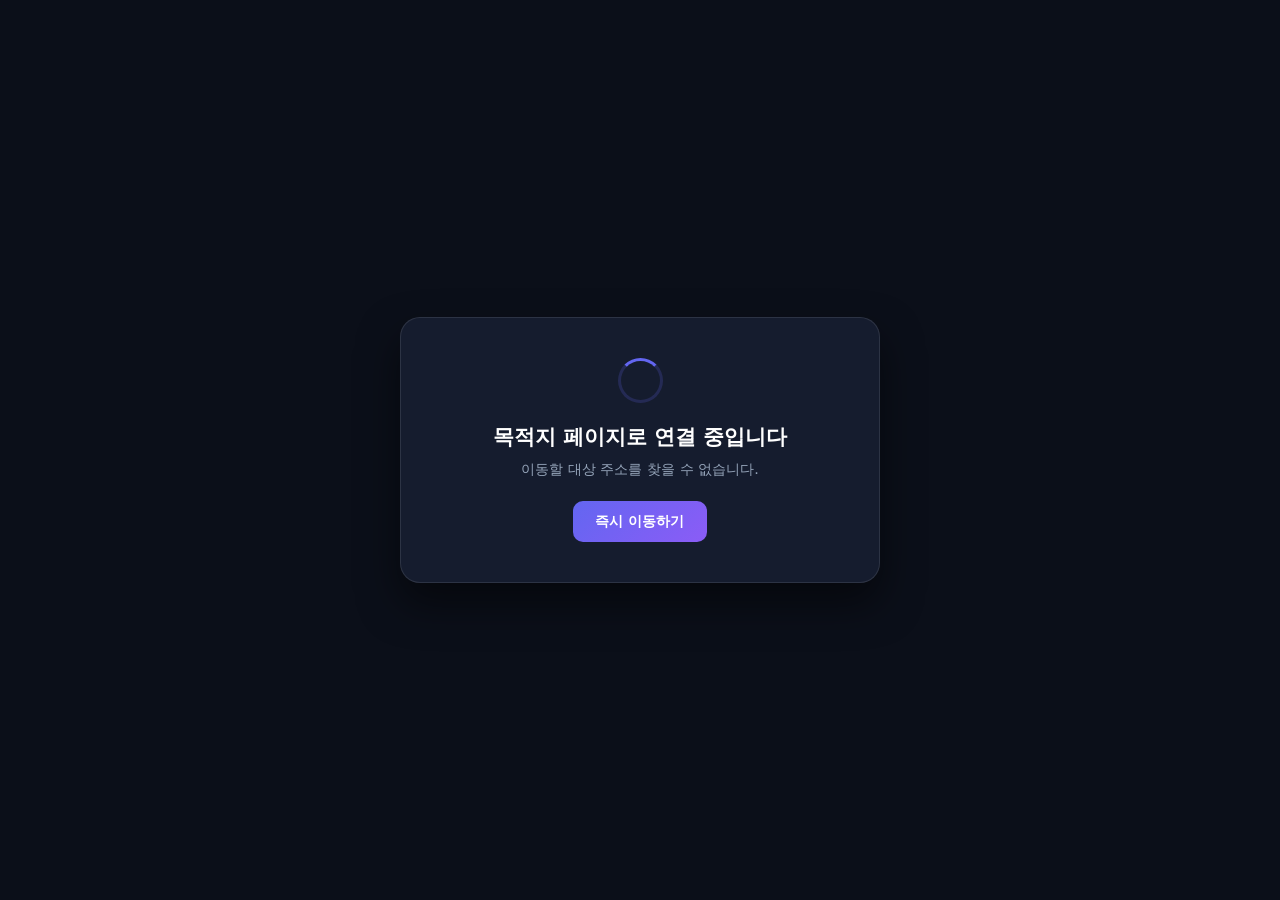
<file: r.html>
<!DOCTYPE html>
<html lang="ko">
<head>
  <meta charset="UTF-8">
  <meta name="viewport" content="width=device-width, initial-scale=1.0">
  <title>LinkStudio | 안전한 링크 이동</title>
  <style>
    * { margin: 0; padding: 0; box-sizing: border-box; }
    body {
      background: #0b0f19;
      color: #f8fafc;
      font-family: -apple-system, BlinkMacSystemFont, "Pretendard", system-ui, sans-serif;
      min-height: 100vh;
      display: flex;
      align-items: center;
      justify-content: center;
      text-align: center;
      padding: 1.5rem;
    }
    .card {
      background: rgba(23, 30, 49, 0.9);
      border: 1px solid rgba(255, 255, 255, 0.1);
      border-radius: 20px;
      padding: 2.5rem 2rem;
      max-width: 480px;
      width: 100%;
      box-shadow: 0 20px 40px rgba(0, 0, 0, 0.5);
    }
    .spinner {
      width: 45px;
      height: 45px;
      border: 3px solid rgba(99, 102, 241, 0.2);
      border-top-color: #6366f1;
      border-radius: 50%;
      animation: spin 0.6s linear infinite;
      margin: 0 auto 1.25rem auto;
    }
    @keyframes spin { to { transform: rotate(360deg); } }
    h2 { font-size: 1.3rem; margin-bottom: 0.5rem; color: #fff; }
    p { color: #94a3b8; font-size: 0.9rem; line-height: 1.5; word-break: break-all; margin-bottom: 1.25rem; }
    .btn {
      display: inline-block;
      background: linear-gradient(135deg, #6366f1, #8b5cf6);
      color: #fff;
      text-decoration: none;
      padding: 0.7rem 1.4rem;
      border-radius: 10px;
      font-weight: 600;
      font-size: 0.9rem;
    }
  </style>
</head>
<body>
  <div class="card">
    <div class="spinner"></div>
    <h2>목적지 페이지로 연결 중입니다</h2>
    <p id="target-display">잠시만 기다려주세요...</p>
    <a href="#" id="direct-link" class="btn">즉시 이동하기</a>
  </div>

  <script>
    (function() {
      const params = new URLSearchParams(window.location.search);
      let target = params.get('to') || params.get('url') || params.get('u');
      
      if (!target && window.location.hash) {
        const key = window.location.hash.replace('#', '');
        try {
          target = localStorage.getItem('short_' + key) || sessionStorage.getItem('short_' + key);
        } catch(e) {}
      }

      if (target) {
        try {
          target = decodeURIComponent(target);
          if (!/^https?:\/\//i.test(target)) target = 'https://' + target;
          
          document.getElementById('target-display').textContent = target;
          document.getElementById('direct-link').href = target;
          
          // 0.05초 후 즉시 이동
          setTimeout(function() {
            window.location.replace(target);
          }, 50);
        } catch(e) {
          document.getElementById('target-display').textContent = '잘못된 URL 형식입니다.';
        }
      } else {
        document.getElementById('target-display').textContent = '이동할 대상 주소를 찾을 수 없습니다.';
      }
    })();
  </script>
</body>
</html>
</file>
